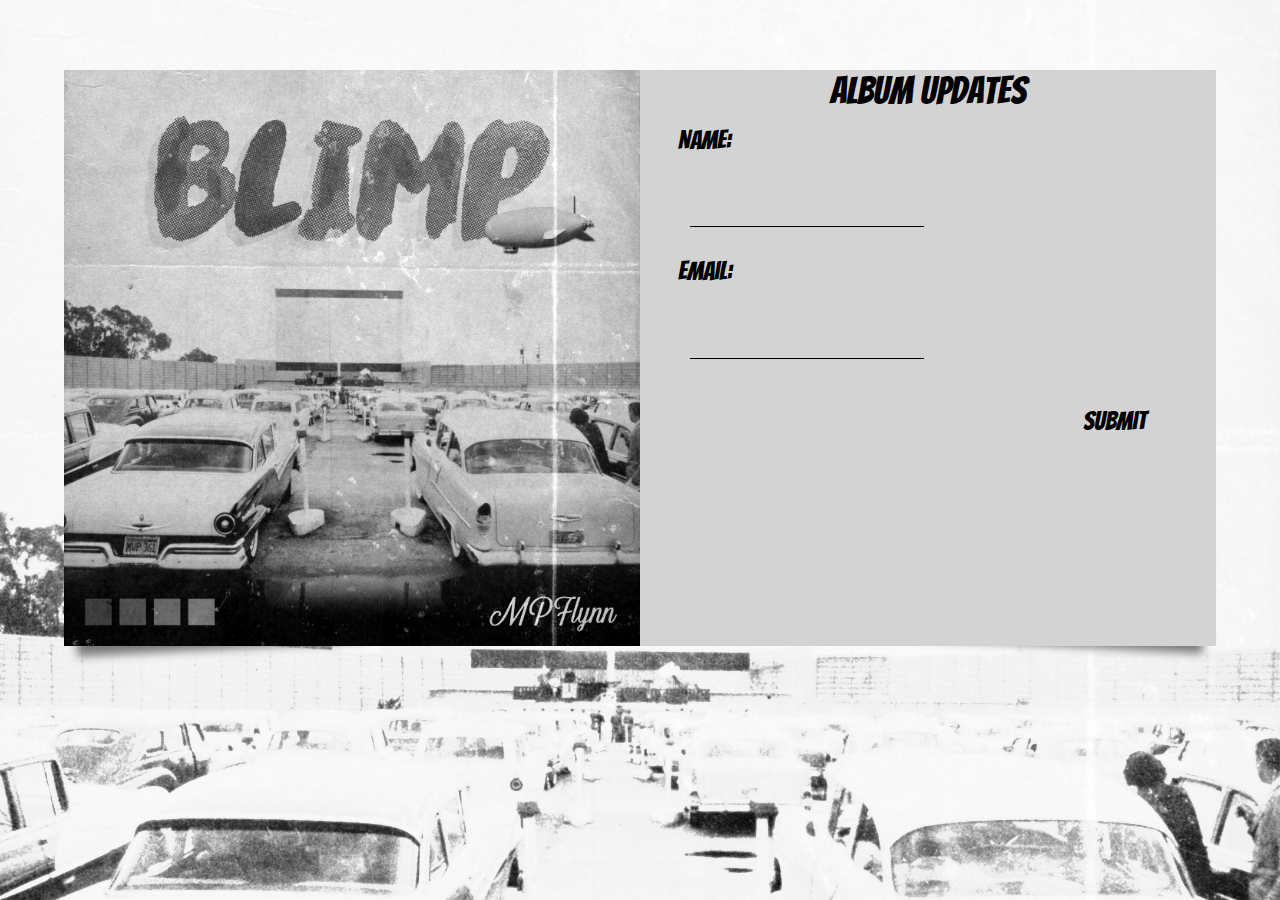
<file: 001/index.html>
<!DOCTYPE html>
<html>

<head>
    <title>dailyUI 001</title>
    <link href='https://fonts.googleapis.com/css?family=Bangers' rel='stylesheet' type='text/css'>
    <link rel="stylesheet" href="css/reset.css" />
    <link rel="stylesheet" href="css/style.css" />
</head>

<body>
    <header>
        <nav></nav>
    </header>
    <main class="clearfix">
        <div class="box effect3 clearfix" id="image">
            <img src="img/MPFlynn-Blimp.jpg" />
        </div>
        <div class="box effect4 clearfix" id="signup">
            <h1>Album updates</h1>
            <form action="action_page.php">
                <p>Name:</p>
                <br>
                <input type="text" name="firstname">
                <br> <p>Email:</p>
                <br>
                <input type="text" name="lastname">
                <br>
                <br>

                <button type="submit" value="Submit">Submit</button>
            </form>
        </div>

    </main>
    <footer></footer>
</body>

</html>
</file>
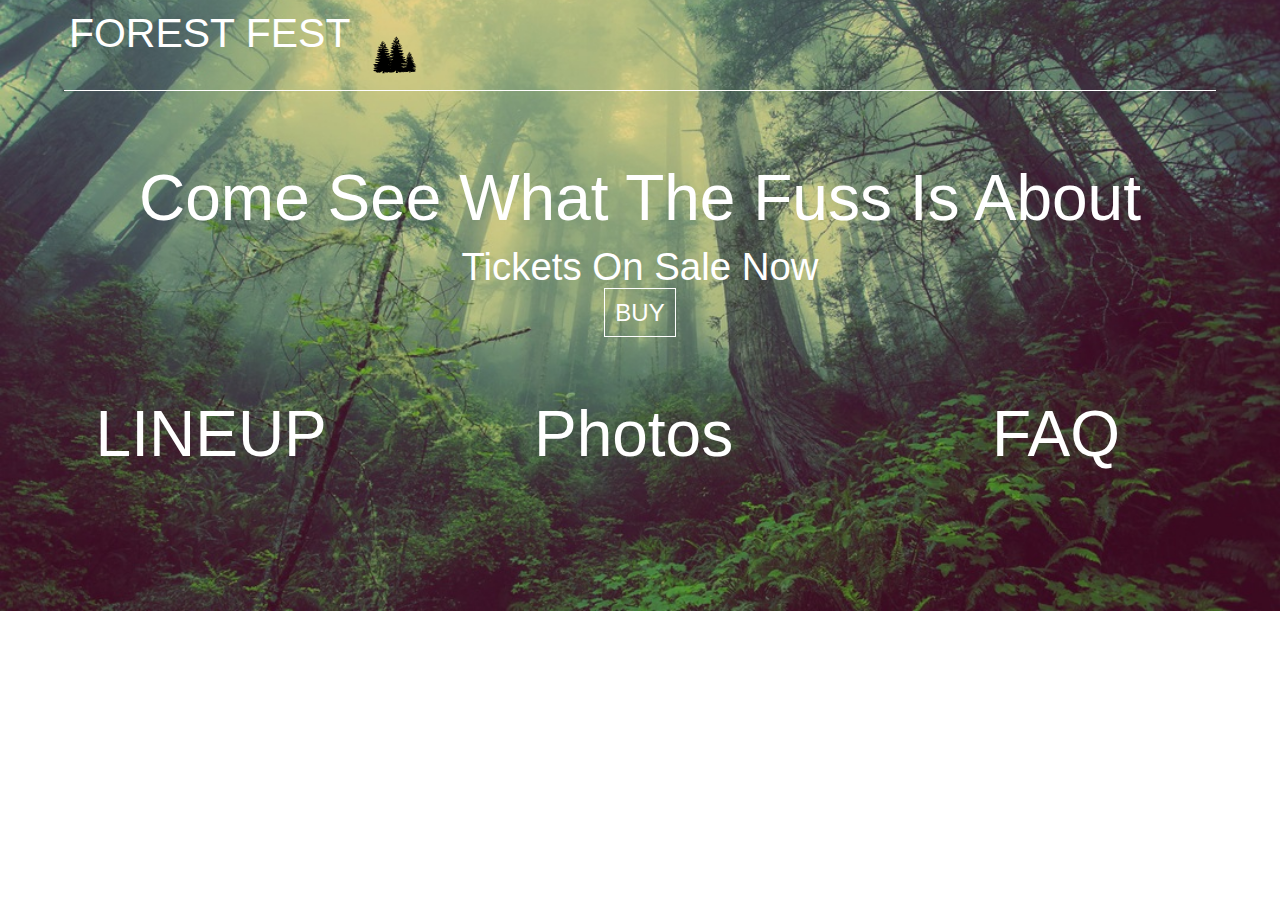
<file: 003/index.html>
<!DOCTYPE html>
<html>

<head>
    <title>dailyUI 003</title>
    <link rel="stylesheet" href="css/reset.css" />
    <link rel="stylesheet" href="css/style.css" />
</head>

<body>
    <header class="clearfix container">
        <h1>forest fest</h1>
        <img src="img/pine-trees.svg" />
<!--
        <nav class="menu">
            <ul>
                <a href="#">
                    <li>Lineup</li>
                </a>
                <a href="#">
                    <li>Tickets</li>
                </a>
                <a href="#">
                    <li>FAQ</li>
                </a>
            </ul>
        </nav>
-->
    </header>
    <div class="container clearfix">
        <h2>Come See What The Fuss Is About</h2>
        <h3>Tickets On Sale Now</h3>
        <a href="#">BUY</a>
    </div>
    <footer>
        <div class="footerDiv">
            <h2>LINEUP</h2></div>
        <div class="footerDiv">
            <h2>Photos</h2></div>
        <div class="footerDiv">
            <h2>FAQ</h2></div>
  </footer>
</body>

</html>
</file>
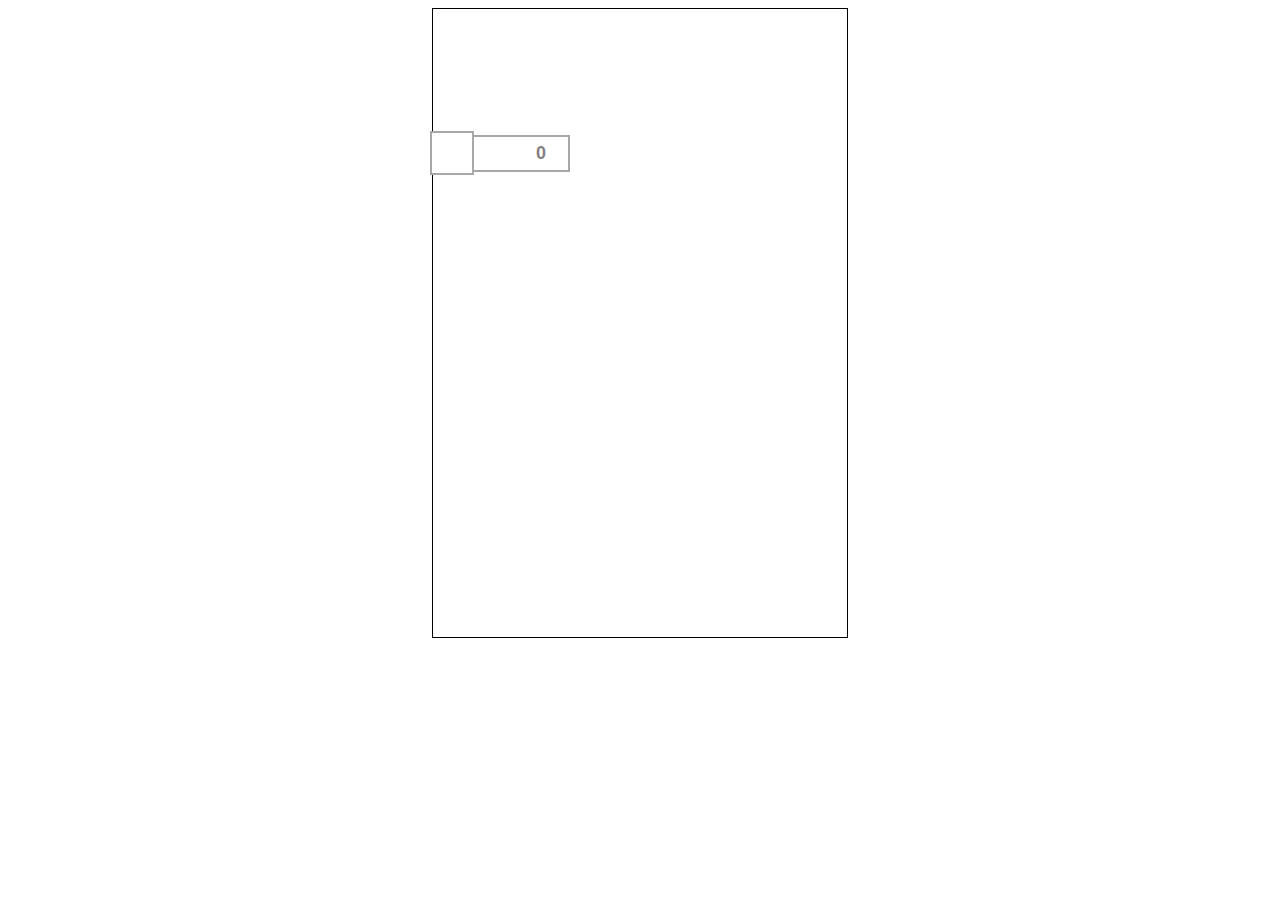
<file: 004x/index.html>
<!DOCTYPE html>
<html>

<head>
    <title>dailyUI 004</title>
    <link rel="stylesheet" href="#" />
    <link rel="stylesheet" href="css/style.css" />
</head>

<body>
    <header>
        <nav></nav>
    </header>
    <main class="clearfix">
        <section class="clearfix" id="screen"></section>
        <section class="clearfix" id="math">
            <div class="onoffswitch">
                <input type="checkbox" name="onoffswitch" class="onoffswitch-checkbox" id="myonoffswitch">
                <label class="onoffswitch-label" for="myonoffswitch">
                    <span class="onoffswitch-inner"></span>
                    <span class="onoffswitch-switch"></span>
                </label>
            </div>

        </section>
        <section class="clearfix" id="numbers">

        </section>
    </main>
    <footer></footer>
</body>

</html>
</file>
<file: 001/css/style.css>
body {
    width: 100%;
    font-family: 'Bangers', cursive;
    background-color: #efefef;
    background-image: url(../img/MPFlynn-Blimp.jpg);
    background-blend-mode: hard-light;
    background-size: cover;
}

main {
    width: 90%;
    margin: 70px auto;
}

#image {
    width: 50%;
    float: left;
}

#image img {
    width: 100%;
}

#signup {
    width: 50%;
    height: 0;
    padding-bottom: 50%;
    float: right;
    background-color: lightgray;
}

h1 {
    /*    margin:50px 0px;*/
/*    margin-top: 5vh;*/
    font-size: 3vw;
    text-align: center;
    padding-bottom: 15px;
}

input {
    width: 40%;
    margin: 3vw;
    margin-bottom: 30px;
    margin-left: 50px;
    border: none;
    border-bottom: .5px black solid;
    background-color: lightgray;
}

p {
    font-size: 2vw;
    margin-left: 3vw;
}

button {
    border: none;
    background-color: lightgray;
    margin-right: 5vw;
    float:right;
    font-size: 2vw;
    font-family: 'Bangers', cursive;
}

input:focus {
    border: solid black 1px;
    width: 60%;
    outline: none;
    -webkit-transition: width 0.4s ease-in-out;
    transition: width 0.4s ease-in-out;
}

.clearfix:after {
    content: '';
    display: block;
    clear: both;
}

@media (max-width: 850px) {
    #signup {float:none;
    margin:0 auto;}
    #image {float:none;
        margin:0 auto;
    }
}


/*
p {
    font-size: 2em;
    padding-bottom: 20px;
    padding-left:20px;
    line-height: 100px;
}

a {
    text-decoration: none;
    font-size: 2em;
    color:black;
    float:right;
    margin-right:20px;
}
*/

.effect3 {
    position: relative;
}

.effect3:before {
    z-index: -1;
    position: absolute;
    content: "";
    bottom: 15px;
    left: 10px;
    width: 50%;
    top: 80%;
    max-width: 300px;
    background: #777;
    -webkit-box-shadow: 0 15px 10px #777;
    -moz-box-shadow: 0 15px 10px #777;
    box-shadow: 0 15px 10px #777;
    -webkit-transform: rotate(-3deg);
    -moz-transform: rotate(-3deg);
    -o-transform: rotate(-3deg);
    -ms-transform: rotate(-3deg);
    transform: rotate(-3deg);
}

.effect4 {
    position: relative;
}

.effect4:after {
    z-index: -1;
    position: absolute;
    content: "";
    bottom: 15px;
    right: 10px;
    left: auto;
    width: 50%;
    top: 80%;
    max-width: 300px;
    background: #777;
    box-shadow: 0 15px 10px #777;
    transform: rotate(3deg);
}
</file>
<file: 003/css/style.css>
body {
    width: 100%;
    font-family: BurfordRusticOutline, Impact, sans-serif;
    background-image: url(../img/photo-1441422454217-519d3ee81350.jpeg);
    background-size: cover;
    background-position: center;
    background-repeat:no-repeat;
/*    height:600px;*/
}

header {
    border-bottom: 1px white solid;
}

h1 {
    color: white;
    font-size: 3.2vw;
    float: left;
    margin: 10px 0px 10px 5px;
    text-transform: uppercase;
}

header img {
    float: left;
    width: 7%;
    margin-top:30px;
}

header img:hover {}

li {
    display: inline-block;
    color: white;
    font-size: 2vw;
    margin: 25px 0px 5px 5px;
}

div {
    text-align: center;
}

h2 {
    color: white;
    margin-top: 70px;
    font-size: 5vw;
}

h3 {
    color: white;
    margin: 10px 0;
    font-size: 3vw;
}

div a {
    color: white;
    font-size: 1.5em;
    text-decoration: none;
    border: white solid 1px;
    padding: 10px 10px;
    -webkit-transition: all 0.7s ease;
    transition: all 0.7s ease;
}

div a:hover {
    border-radius: 50px;
}

.menu {
    visibility: hidden;
}

img:hover + .menu {
    visibility: visible;
}

.footerDiv {
    width:33%;
    float:left;
    padding-bottom:30px;
}


/*
@media (max-width: 850px) {

    }
}
*/

.container {
    width: 90%;
    margin: 0 auto;
}

.clearfix:after {
    content: ' ';
    display: block;
    clear: both;
}
</file>
<file: 004x/css/style.css>
main {
    width:414px;
    height:628px;
    margin: auto;
    border: solid 1px black;
}

#screen {
    width:98%;
    height:20%;
    margin:auto;
}

#math {
    width:100%;
}

.function {
    width:24%;
    height:10%;
    float:left;
    border:solid black 1px;
}

.clearfix:after {
    content:'';
    clear:both;
    display:block;
}

.numeral {width:30%;
float:left;
border:solid black 1px;}

.onoffswitch {
    position: relative; width: 137px;
    -webkit-user-select:none; -moz-user-select:none; -ms-user-select: none;
}
.onoffswitch-checkbox {
    display: none;
}
.onoffswitch-label {
    display: block; overflow: hidden; cursor: pointer;
    border: 2px solid #A8A8A8; border-radius: 0px;
}
.onoffswitch-inner {
    display: block; width: 200%; margin-left: -100%;
    transition: margin 0.3s ease-in 0s;
}
.onoffswitch-inner:before, .onoffswitch-inner:after {
    display: block; float: left; width: 50%; height: 33px; padding: 0; line-height: 33px;
    font-size: 18px; color: white; font-family: Trebuchet, Arial, sans-serif; font-weight: bold;
    box-sizing: border-box;
}
.onoffswitch-inner:before {
    content: "1";
    padding-left: 22px;
    background-color: #3299AD; color: #FFFFFF;
}
.onoffswitch-inner:after {
    content: "0";
    padding-right: 22px;
    background-color: #FFFFFF; color: #858181;
    text-align: right;
}
.onoffswitch-switch {
    display: block; width: 40px; margin: -3.5px;
    background: #FFFFFF;
    position: absolute; top: 0; bottom: 0;
    right: 100px;
    border: 2px solid #A8A8A8; border-radius: 0px;
    transition: all 0.3s ease-in 0s; 
}
.onoffswitch-checkbox:checked + .onoffswitch-label .onoffswitch-inner {
    margin-left: 0;
}
.onoffswitch-checkbox:checked + .onoffswitch-label .onoffswitch-switch {
    right: 0px; 
}
</file>
